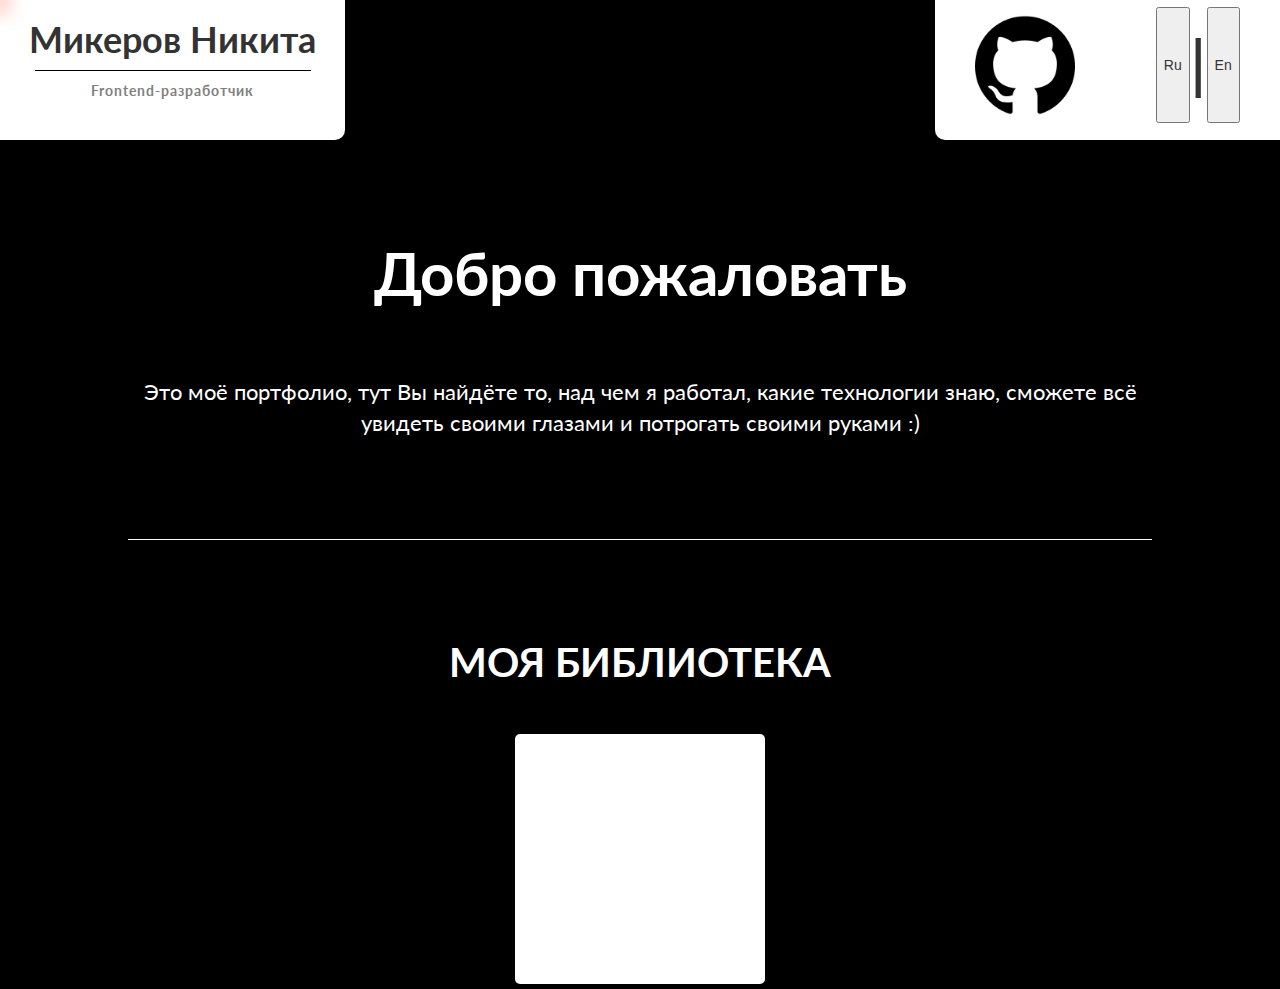
<file: file.html>
<!DOCTYPE html>
<html lang="en">
<head>
  <meta charset="UTF-8">
  <meta http-equiv="X-UA-Compatible" content="IE=edge">
  <meta name="viewport" content="width=device-width, initial-scale=1.0">
  <title class="lng-unit">Главная</title>

  <link rel="stylesheet" href="css/bootstrap.min.css">
  <link rel="stylesheet" href="css/style.css">

</head>
<body>
  <div class="progress-bar"></div>
<!-- Шапка (HEADER) -->
  <section class="header">
    <div class="header-block">
      <div class="header-block-left">
        <h1 class="lng-name">Микеров Никита</h1>
        <div class="header-block-left-line"></div>
        <p>Frontend-разработчик</p>
      </div>
      <div class="header-block-right">
        <a href="https://github.com/mkrrN" target="_blank"><img src="image/github-icon.png" alt="github-icon"></a>
        <div class="header-block-btn">
          <button class="ru-btn active-btn">Ru</button>
          <h1>|</h1>
          <button class="en-btn">En</button>
        </div>
      </div>
    </div>
    <div class="header-body">
      <h1 class="lng-hello">Добро пожаловать</h1>
      <p class="lng-hello-text">Это моё портфолио, тут Вы найдёте то, над чем я работал, какие технологии знаю, сможете всё увидеть своими глазами и потрогать своими руками :)</p>
      <div class="header-body-line"></div>
    </div>
  </section>
  
  <!-- Тело (BODY) -->
  <section class="body">
    <div class="body-block">
      <h1 class="bodyH1">Моя библиотека</h1>
      <div class="body-block-image">
        <img src="
</file>
<file: css/style.css>
@import"https://fonts.googleapis.com/css2?family=Lato:wght@400;700&display=swap";body::-webkit-scrollbar{width:0}body{background-color:#000}.progress-bar{position:fixed;left:0;top:0;width:0%;height:5px;background-color:tomato;box-shadow:0 0 20px 5px tomato;border-radius:1px}.header-block-left{border-radius:0 0 10px 0;float:left;background-color:#fff;text-align:center;width:345px;height:140px}.header-block-left-line{border-bottom:1px solid #000;width:80%;margin-left:3.5rem;margin-bottom:1rem}.header-block-left h1{font-family:"Lato",sans-serif;font-weight:700}.header-block-left p{font-family:"Lato",sans-serif;font-weight:700;color:gray;letter-spacing:1px}.header-block-right{border-radius:0 0 0 10px;float:right;background-color:#fff;width:345px;height:140px;display:flex;justify-content:space-around;align-items:center}.header-block-right img{width:100px;height:100px;margin-left:0rem;margin-top:-1rem}.header-block-btn{display:flex;margin-bottom:1rem}.header-block-btn h1{padding-bottom:15px;font-size:65px}.header-block-btn-ru{font-family:"Lato",sans-serif;font-size:40px;font-weight:700;text-decoration:none;text-transform:uppercase;color:gray;padding-top:3rem;padding-right:1rem;padding-left:1rem}.header-block-btn-ru:hover{text-decoration:none;color:gray}.header-block-btn-ru-active{scale:120%;color:#000}.header-block-btn-ru-active:hover{color:#000}.header-block-btn-en{font-family:"Lato",sans-serif;font-size:40px;font-weight:700;text-decoration:none;text-transform:uppercase;color:gray;padding-top:3rem;padding-right:1rem;padding-left:1rem}.header-block-btn-en:hover{text-decoration:none;color:gray}.header-block-btn-en-active{scale:120%;color:#000}.header-block-btn-en-active:hover{color:#000}.header-body{text-align:center;padding-top:22rem}.header-body h1{font-family:"Lato",sans-serif;font-size:60px;font-weight:700;color:#fff}.header-body p{font-family:"Lato",sans-serif;font-size:22px;font-weight:400;color:#fff;margin-top:7rem;margin-bottom:10rem;width:80%;margin-left:10%}.header-body-line{border-bottom:1px solid #fff;width:80%;margin-left:10%}.body{text-align:center}.body-block h1{font-family:"Lato",sans-serif;font-weight:700;font-size:40px;text-transform:uppercase;margin-top:10rem;color:#fff}.body-block-image{display:inline-block;width:25rem;height:25rem;background-color:#fff;border-radius:5px;margin-top:4rem}.body-block-image img{width:22rem;height:22rem;border-radius:5px;padding-top:1.5rem}.body-block p{font-family:"Lato",sans-serif;font-weight:400;font-size:22px;margin-top:5rem;margin-bottom:10rem;color:#fff}.body-block-line{border-bottom:1px solid #fff;width:80%;margin-left:10%;margin-top:9rem}.bodyButton{width:250px;height:80px;border-radius:5px;background-color:#000;border:2px solid #fff;color:#fff;text-transform:uppercase;font-family:"Lato",sans-serif;font-weight:700;font-size:15px;padding:3rem 8rem 3rem 8rem}.bodyButton:hover{transition:.3s;box-shadow:0 0 20px 5px tomato;border-color:tomato;color:tomato;text-decoration:none}.footer{display:flex;justify-content:center}.footer-block{width:1057px;height:157px;text-align:center;background-color:#fff;border-radius:10px 10px 0 0;margin-top:12rem}.footer-block h1{font-family:"Lato",sans-serif;font-size:50px;font-weight:700;color:#000;text-transform:uppercase;letter-spacing:1px;padding-top:3.3rem}@media(min-width: 320px)and (max-width: 425px){.header-block-left{width:50%;height:70px;border-radius:0}.header-block-left-line{margin-left:1.7rem}.header-block-left h1{font-size:16px;margin-top:1rem}.header-block-left p{font-size:9px;letter-spacing:.5px}.header-block-right{width:50%;height:70px;border-radius:0}.header-block-right img{width:50px;height:50px}.header-block-btn h1{padding-bottom:15px;font-size:30px}.header-block-btn-ru,.header-block-btn-en{font-size:22px;padding-top:2.2rem;padding-right:1rem;padding-left:1rem}.header-body{padding-top:10rem}.header-body h1{font-size:30px}.header-body p{font-size:12px;font-weight:400;margin-top:4rem;margin-bottom:3rem}.ru-btn a{font-size:20px}.en-btn a{font-size:20px}.active-btn{scale:100%}.body-block h1{display:inline-block;font-size:20px;margin-top:4rem;width:30rem}.body-block-image{margin-left:0rem}.body-block p{font-size:12px;margin-top:2rem}.body-block button{width:120px;height:50px;font-size:15px;margin-top:1rem}.body-block-line{margin-top:4rem}.footer-block{width:80%;height:70px;margin-top:4rem}.footer-block h1{font-size:18px;padding-top:1rem}}@media(min-width: 375px)and (max-width: 425px){.header-block-left{width:50%;height:90px;border-radius:0}.header-block-left-line{margin-left:1.7rem}.header-block-left h1{display:inline-block;font-size:18px;margin-top:1.5rem}.header-block-left p{font-size:11px;letter-spacing:.5px}.header-block-right{width:50%;height:90px;border-radius:0}.header-block-right img{width:50px;height:50px}.header-block-btn h1{padding-bottom:15px;font-size:30px}.header-body{padding-top:10rem}.header-body h1{font-size:32px}.header-body p{font-size:14px;font-weight:400;margin-top:4rem;margin-bottom:3rem}.ru-btn a{font-size:22px}.en-btn a{font-size:22px}.active-btn{scale:100%}.body-block h1{font-size:22px;margin-top:4rem;width:30rem}.body-block p{font-size:14px;margin-top:2rem}.body-block button{width:120px;height:50px;font-size:15px;margin-top:1rem}.body-block-line{margin-top:4rem}.footer-block{width:80%;height:70px;margin-top:4rem}.footer-block h1{font-size:20px;padding-top:.5rem}}@media(min-width: 425px)and (max-width: 554px){.header-block-left{width:50%;height:90px;border-radius:0}.header-block-left-line{margin-left:1.7rem}.header-block-left h1{display:inline-block;font-size:18px;margin-top:1.5rem}.header-block-left p{font-size:11px;letter-spacing:.5px}.header-block-right{width:50%;height:90px;border-radius:0}.header-block-right img{width:50px;height:50px}.header-block-btn h1{padding-bottom:15px;font-size:30px}.header-block-btn-ru,.header-block-btn-en{font-size:18px;padding-top:2.5rem;padding-right:.5rem;padding-left:.5rem}.header-body{padding-top:10rem}.header-body h1{font-size:32px}.header-body p{font-size:14px;font-weight:400;margin-top:4rem;margin-bottom:3rem}.ru-btn a{font-size:22px}.en-btn a{font-size:22px}.active-btn{scale:100%}.body-block h1{display:inline-block;font-size:22px;margin-top:4rem;width:30rem}.body-block p{font-size:14px;margin-top:2rem}.body-block button{width:120px;height:50px;font-size:15px;margin-top:1rem}.body-block-line{margin-top:4rem}.footer-block{width:80%;height:70px;margin-top:4rem}.footer-block h1{font-size:20px;padding-top:.5rem}}@media(min-width: 554px)and (max-width: 748px){.header-block-left{width:50%;height:90px;border-radius:0}.header-block-left-line{margin-left:1.7rem}.header-block-left h1{display:inline-block;font-size:18px;margin-top:1.5rem}.header-block-left p{font-size:11px;letter-spacing:.5px}.header-block-right{width:50%;height:90px;border-radius:0}.header-block-right img{width:50px;height:50px}.header-block-btn h1{padding-bottom:15px;font-size:30px}.header-block-btn-ru,.header-block-btn-en{font-size:22px;padding-top:2.2rem;padding-right:1rem;padding-left:1rem}.header-body{padding-top:10rem}.header-body h1{font-size:32px}.header-body p{font-size:14px;font-weight:400;margin-top:4rem;margin-bottom:3rem}.ru-btn a{font-size:22px}.en-btn a{font-size:22px}.active-btn{scale:100%}.body-block h1{display:inline-block;font-size:22px;margin-top:4rem;width:50rem}.body-block p{font-size:14px;margin-top:2rem}.body-block button{width:120px;height:50px;font-size:15px;margin-top:1rem}.body-block-line{margin-top:4rem}.footer-block{width:80%;height:70px;margin-top:4rem}.footer-block h1{font-size:20px;padding-top:.5rem}}@media(min-width: 1900px)and (max-width: 2560px){.header-block-left{width:30%;height:250px;border-radius:0 0 10px 0}.header-block-left-line{margin-left:5rem}.header-block-left h1{display:inline-block;font-size:54px;margin-top:4.5rem}.header-block-left p{font-size:33px;letter-spacing:.5px}.header-block-right{width:30%;height:250px;border-radius:0 0 0 10px}.header-block-right img{width:200px;height:200px}.header-block-btn h1{padding-bottom:15px;font-size:120px}.header-block-btn-ru,.header-block-btn-en{font-size:66px;padding-top:3.5rem;padding-right:1rem;padding-left:1rem}.header-body{padding-top:40rem}.header-body h1{font-size:96px}.header-body p{font-size:42px;font-weight:400;margin-top:14rem;margin-bottom:9rem}.ru-btn a{font-size:88px}.en-btn a{font-size:88px}.active-btn{scale:120%}.body-block h1{display:inline-block;font-size:66px;margin-top:12rem;width:200rem}.body-block-image{display:inline-block;width:75rem;height:75rem;background-color:#fff;border-radius:5px;margin-top:12rem}.body-block-image img{width:66rem;height:66rem;border-radius:5px;padding-top:4.5rem}.body-block p{font-size:42px;margin-top:6rem;width:252rem}.body-block a{width:320px;height:140px;font-size:45px;margin-top:3rem}.body-block-line{margin-top:12rem}.footer-block{width:80%;height:12rem;margin-top:4rem}.footer-block h1{font-size:60px;padding-top:.5rem}}
</file>
